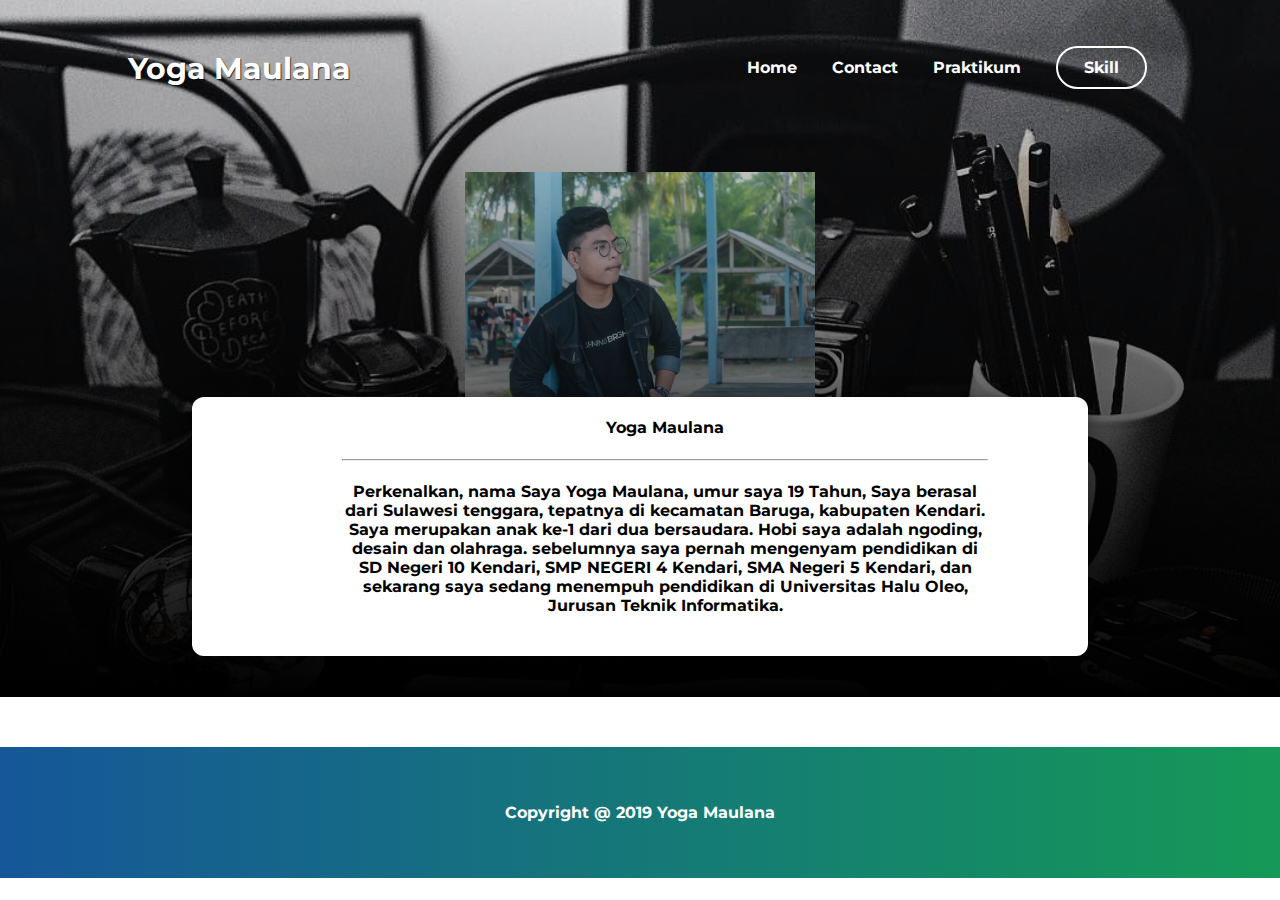
<file: about.html>
<!DOCTYPE html>
<html lang="en">
<head>
    <meta charset="UTF-8">
    <meta name="viewport" content="width=device-width, initial-scale=1.0">
    <meta http-equiv="X-UA-Compatible" content="ie=edge">
    <link rel="stylesheet" href="styleabout.css">
    <link href="https://fonts.googleapis.com/css?family=Montserrat&display=swap" rel="stylesheet"> 
    <title>Portfolio</title>
</head>
<body>
    <div class="container">
      <nav class="navbar-brand">
         <a class="brand" href="index.html">Yoga Maulana</a>
         <nav class="navbar-menu">
            <a class="menu" href="index.html">Home</a>
            <a class="menu" href="contact.html">Contact</a>
            <a class="menu" href="praktikum.html">Praktikum</a>
            <a class="menu" id="menu-join" href="skill.html">Skill</a>
         </nav>
      </nav>
    </div>
    <div class="jumbotron">
      <img src="foto profile yoga.jpg" width="350" hight="150" alt="">
        <h1>About <span>ME</span> </h1>
        
    </div>
    <div class="row">
            <div class="info-panel">
                 <div class="row-dalam">
                    <div class="col">
                       <div class="ket-display" style="color: black;">
                         <h4>Yoga Maulana</h4>
                         <hr>
                         <p id="p-display"> <h4>Perkenalkan, nama Saya Yoga Maulana, umur saya 19 Tahun, Saya berasal dari Sulawesi tenggara, tepatnya di kecamatan Baruga, kabupaten Kendari. Saya merupakan anak ke-1 dari dua bersaudara.

                        Hobi saya adalah ngoding, desain dan olahraga. sebelumnya saya pernah mengenyam pendidikan di SD Negeri 10 Kendari, SMP NEGERI 4 Kendari, SMA Negeri 5 Kendari, dan sekarang saya sedang menempuh pendidikan di Universitas Halu Oleo, Jurusan Teknik Informatika. </h4></p>
                       </div>
                    </div>
                 </div>
            </div>
         </div>
    </div>
    </div>
    <footer class="footer">
      <p>Copyright @ 2019 Yoga Maulana</p>
    </footer>
</body>
</html>
</file>
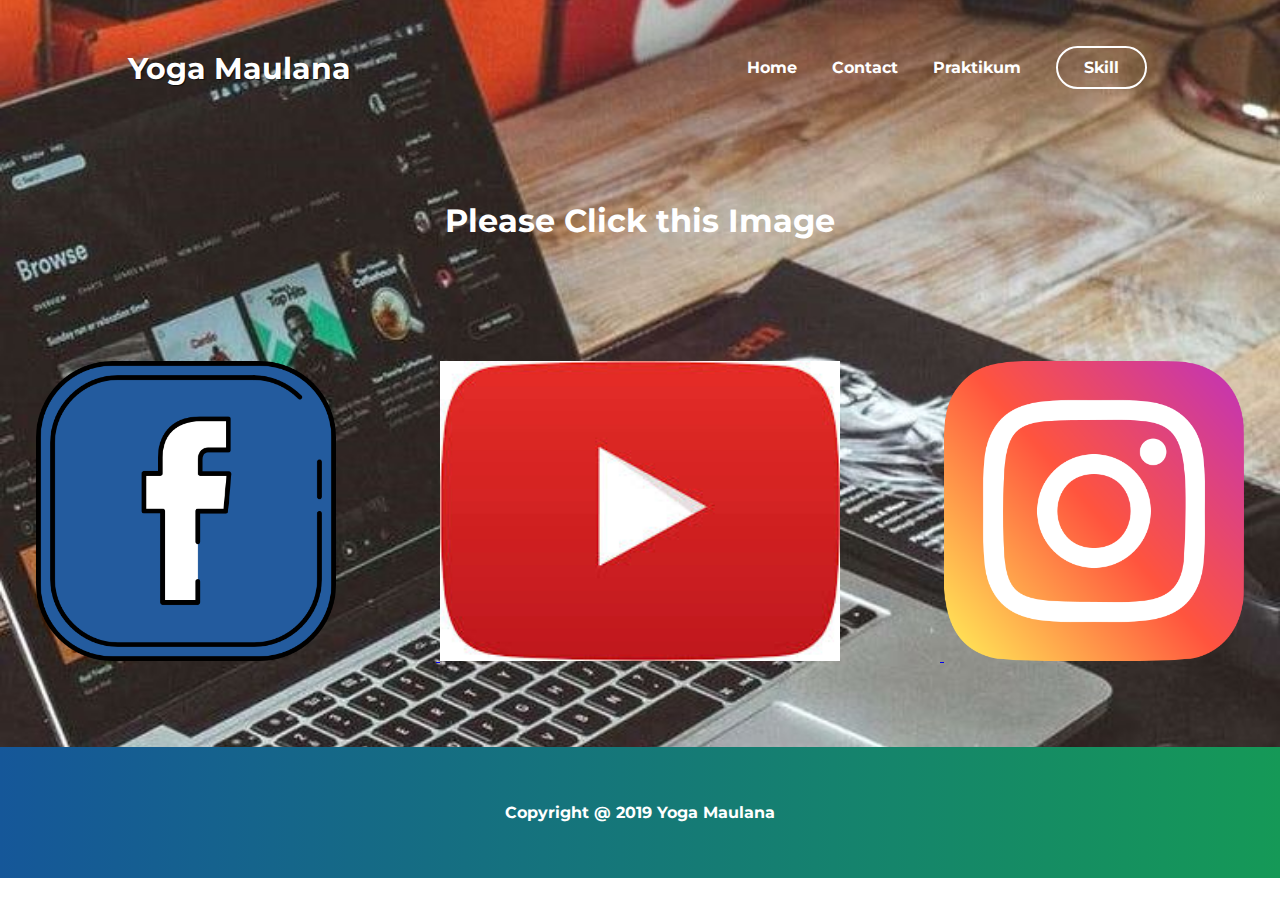
<file: contact.html>
<!DOCTYPE html>
<html lang="en">
<head>
    <meta charset="UTF-8">
    <meta name="viewport" content="width=device-width, initial-scale=1.0">
    <meta http-equiv="X-UA-Compatible" content="ie=edge">
    <link rel="stylesheet" href="stylecontact.css">
    <link href="https://fonts.googleapis.com/css?family=Montserrat&display=swap" rel="stylesheet"> 
    <title>Portfolio</title>
</head>
<body>
    <div class="container">
      <nav class="navbar-brand">
         <a class="brand" href="index.html">Yoga Maulana</a>
         <nav class="navbar-menu">
            <a class="menu" href="index.html">Home</a>
            <a class="menu" href="contact.html">Contact</a>
            <a class="menu" href="artikel.html">Praktikum</a>
            <a class="menu" id="menu-join" href="skill.html">Skill</a>
         </nav>
      </nav>
    </div>
    <div class="jumbotron">
        <h1>Please <span>Click</span> this <span>Image</span></h1>
       <div class="container-sosmed">
          <a href="https://www.facebook.com/yoga.maulana.9003?ref=bookmarks" >
              <img src="facebook.png" alt="facebook" class="facebook">
          </a>
          <a href="https://www.youtube.com/channel/UCO7rk6gdmV0ZLOFJs7bIQQw">
            <img src="logo youtubee.png" class="youtube" alt="facebook">
      </a>
          <a href="https://www.instagram.com/bangg.yoga/?hl=id">
                <img src="instagram.png" class="instagram" alt="facebook">
            </a>
         
       </div>
    </div>
    </div>
    <footer class="footer">
      <p>Copyright @ 2019 Yoga Maulana</p>
    </footer>
</body>
</html>
</file>
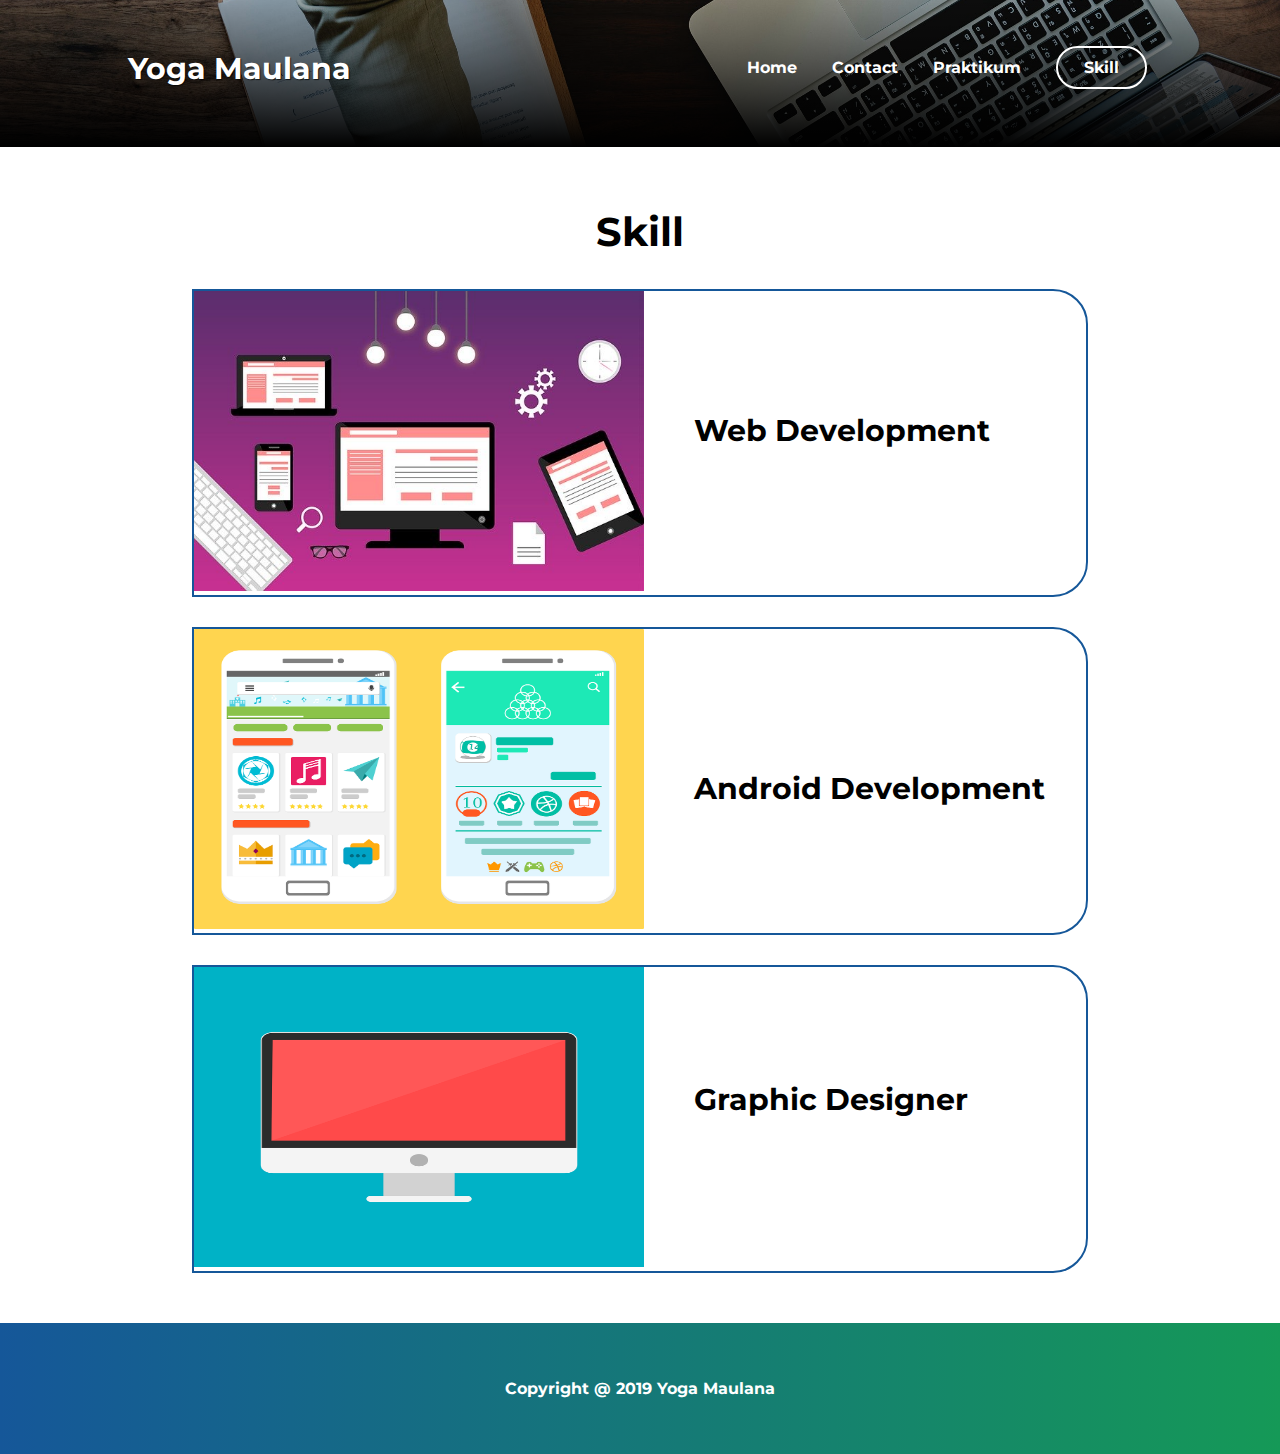
<file: skill.html>
<!DOCTYPE html>
<html lang="en">
<head>
    <meta charset="UTF-8">
    <meta name="viewport" content="width=device-width, initial-scale=1.0">
    <meta http-equiv="X-UA-Compatible" content="ie=edge">
    <link rel="stylesheet" href="styleskill.css">
    <link href="https://fonts.googleapis.com/css?family=Montserrat&display=swap" rel="stylesheet"> 
    <title>Portfolio</title>
</head>
<body>
    <div class="container">
      <nav class="navbar-brand">
         <a class="brand" href="index.html">Yoga Maulana</a>
         <nav class="navbar-menu">
            <a class="menu" href="index.html">Home</a>
            <a class="menu" href="contact.html">Contact</a>
            <a class="menu" href="artikel.html">Praktikum</a>
            <a class="menu" id="menu-join" href="skill.html">Skill</a>
         </nav>
      </nav>
    </div>
    <div class="jumbotron">
       <div class="container">

       </div>
    </div>
    <h2 class="keahlian">Skill</h2>
    <div class="cards">
        <div class="card-body">
          <img class="img-skil" src="website.jpg" alt="...">
        </div>
        <div class="card-body">
            <h3 class="h3-skil">Web Development</h3>
          </div>
    </div> 
    <div class="cards">
        <div class="card-body">
          <img class="img-skil" src="android-1635206_1280.png" alt="...">
        </div>
        <div class="card-body">
            <h3 class="h3-skil">Android Development</h3>
          </div>
    </div>
    <div class="cards">
        <div class="card-body">
          <img class="img-skil" src="pc-1776995_1280.png" alt="...">
        </div>
        <div class="card-body">
            <h3 class="h3-skil">Graphic Designer</h3>
          </div>
    </div>
    <footer class="footer">
      <p>Copyright @ 2019 Yoga Maulana</p>
     
    </footer>
</body>
</html>
</file>
<file: styleabout.css>
body {
    font-family: 'Montserrat', sans-serif;
    margin: 0;
}

.container {
    box-shadow: 5px 10px #888888 v;
    margin-top: 50px;
    margin-left: 10%;
    margin-right: 10%;
    position: relative;
    z-index: 1;
}

.navbar-brand {
    font-weight: bold;
    font-size: 30px;
}

.navbar-menu {
    font-size: 14pt;
    position: absolute;
    right: 10%;
    top: 5px;
    right: 5px;
}

.brand {
    text-decoration: none;
    color: white;
    text-shadow: 1px 1px 1px rgba(0, 0, 0, 0.7);
}

.menu {
    text-decoration: none;
    margin-left: 30px;
    color: white;
    font-size: 12pt;
    padding-bottom: 5px;
}

.menu:hover {
    border-bottom: 3px solid white;
}

#menu-join {
    border: 2px solid white;
    padding-left: 26px;
    padding-right: 26px;
    padding-top: 10px;
    padding-bottom: 10px;
    border-radius: 40px;
}

#menu-join:hover {
    background: white;
    color: black;
}

.jumbotron {
    background-image: url(logo\ background\ about.jfif);
    background-size: cover;
    margin-top: -90px;
    height: 600px;
    color: white;
    padding-top: 100px;
    align-content: center;
    text-align: center;
    position: relative;
}

.jumbotron::after {
    content: '';
    display: block;
    width: 100%;
    height: 100%;
    background-image: linear-gradient(to top, rgba(0,0,0,1), rgba(0,0,0,0));
    position: absolute;
    bottom: 0;
}

.jumbotron h1 {
    margin-top: 100px;
    font-weight: 110;
    font-size: 60px;
}

.jumbotron h1 span {
    font-weight: bold;
}

.button-display {
    text-decoration: none;
    color: white;
    background: #36D1DC;  /* fallback for old browsers */
    background: -webkit-linear-gradient(to right, #5B86E5, #36D1DC);  /* Chrome 10-25, Safari 5.1-6 */
    background: linear-gradient(to right, #5B86E5, #36D1DC); /* W3C, IE 10+/ Edge, Firefox 16+, Chrome 26+, Opera 12+, Safari 7+ */
    padding: 15px 20px;
    border-radius: 25px;    
}

.button-display:hover {
    padding: 17px 22px;
    border-radius: 40px;
    font-size: 18px;
}

.info-panel {
    position: absolute;
    width: 70%;
    box-shadow: 0 3px 20px rgba(0, 0, 0, 0.5);
    margin: -300px  15%;
    border-radius: 12px;
    background-color: white;
}

.row-dalam {
    display: flex;
    padding: 20px;
}

.col {
    margin-right: 80px;
    margin-left: 30px;
}

.img-display {
    float: left;
    position: absolute;
    width: 90px;
    margin-top: 35px;
}

.ket-display {
    margin-left: 100px;
    margin-top: -20px;
    text-align: center;
}

#p-display {
    color: #ACACAC;
}

.footer {
    text-align: center;
    background: #159957;  /* fallback for old browsers */
background: -webkit-linear-gradient(to right, #155799, #159957);  /* Chrome 10-25, Safari 5.1-6 */
background: linear-gradient(to right, #155799, #159957); /* W3C, IE 10+/ Edge, Firefox 16+, Chrome 26+, Opera 12+, Safari 7+ */
    margin-top: 50px;
    padding-top: 40px;
    padding-bottom: 40px;
    color: white;
    font-weight: bold;
}
h4 {
    color: black;
}
</file>
<file: stylecontact.css>
body {
    font-family: 'Montserrat', sans-serif;
    margin: 0;
}

.container {
    box-shadow: 5px 10px #888888 v;
    margin-top: 50px;
    margin-left: 10%;
    margin-right: 10%;
    position: relative;
    z-index: 1;
}

.navbar-brand {
    font-weight: bold;
    font-size: 30px;
}

.navbar-menu {
    font-size: 14pt;
    position: absolute;
    right: 10%;
    top: 5px;
    right: 5px;
}

.brand {
    text-decoration: none;
    color: white;
    text-shadow: 1px 1px 1px rgba(0, 0, 0, 0.7);
}

.menu {
    text-decoration: none;
    margin-left: 30px;
    color: white;
    font-size: 12pt;
    padding-bottom: 5px;
}

.menu:hover {
    border-bottom: 3px solid white;
}

#menu-join {
    border: 2px solid white;
    padding-left: 26px;
    padding-right: 26px;
    padding-top: 10px;
    padding-bottom: 10px;
    border-radius: 40px;
}

#menu-join:hover {
    background: white;
    color: black;
}

.jumbotron {
    background-image: url(logo\ background.jfif);
    background-size: cover;
    margin-top: -90px;
    height: 650px;
    color: white;
    padding-top: 100px;
    align-content: center;
    text-align: center;
    position: relative;
}



.facebook {
    width: 300px;
    margin-top: 100px;
    margin-right: 100px;
}

.instagram {
    width: 300px;
}
.youtube {
    width: 400px;
    height: 300px;
    margin-top: 100px;
    margin-right: 100px;
}

.footer {
    text-align: center;
    background: #159957;  /* fallback for old browsers */
background: -webkit-linear-gradient(to right, #155799, #159957);  /* Chrome 10-25, Safari 5.1-6 */
background: linear-gradient(to right, #155799, #159957); /* W3C, IE 10+/ Edge, Firefox 16+, Chrome 26+, Opera 12+, Safari 7+ */
    margin-top: 0px;
    padding-top: 40px;
    padding-bottom: 40px;
    color: white;
    font-weight: bold;
}
</file>
<file: styleskill.css>
body {
    font-family: 'Montserrat', sans-serif;
    margin: 0;
}

.container {
    box-shadow: 5px 10px #888888 v;
    margin-top: 50px;
    margin-left: 10%;
    margin-right: 10%;
    position: relative;
    z-index: 1;
}

.navbar-brand {
    font-weight: bold;
    font-size: 30px;
}

.navbar-menu {
    font-size: 14pt;
    position: absolute;
    right: 10%;
    top: 5px;
    right: 5px;
}

.brand {
    text-decoration: none;
    color: white;
    text-shadow: 1px 1px 1px rgba(0, 0, 0, 0.7);
}

.menu {
    text-decoration: none;
    margin-left: 30px;
    color: white;
    font-size: 12pt;
    padding-bottom: 5px;
}

.menu:hover {
    border-bottom: 3px solid white;
}

#menu-join {
    border: 2px solid white;
    padding-left: 26px;
    padding-right: 26px;
    padding-top: 10px;
    padding-bottom: 10px;
    border-radius: 40px;
}

#menu-join:hover {
    background: white;
    color: black;
}

.jumbotron {
    background-image: url(jumbotron-bg.jpg);
    background-size: cover;
    margin-top: -90px;
    height: 50px;
    color: white;
    padding-top: 100px;
    align-content: center;
    text-align: center;
    position: relative;
}

.jumbotron::after {
    content: '';
    display: block;
    width: 100%;
    height: 100%;
    background-image: linear-gradient(to top, rgba(0,0,0,1), rgba(0,0,0,0));
    position: absolute;
    bottom: 0;
}

.keahlian {
    text-align: center;
    margin-top: 60px;
    font-size: 40px;
}

.cards {
    margin-top: 30px;
    margin-left: 15%;
    margin-right: 15%;
    display: flex;
    border: 2px solid #155799;
    border-top-right-radius: 35px;
    border-bottom-right-radius: 35px;
}

.card-body {
    display: block;
}

.img-skil {
    width: 450px;
    height: 300px;
}

.h3-skil {
    font-weight: bold;
    font-size: 30px;
    margin-top: 15px;
    margin-left: 50px;
    margin-top: 35%;
}

.footer {
    text-align: center;
    background: #159957;  /* fallback for old browsers */
background: -webkit-linear-gradient(to right, #155799, #159957);  /* Chrome 10-25, Safari 5.1-6 */
background: linear-gradient(to right, #155799, #159957); /* W3C, IE 10+/ Edge, Firefox 16+, Chrome 26+, Opera 12+, Safari 7+ */
    margin-top: 50px;
    padding-top: 40px;
    padding-bottom: 40px;
    color: white;
    font-weight: bold;
}

.btn-download {
    margin-left: 45%;
    padding-top: 10px;
    padding-bottom: 10px;
    padding-left: 16px;
    padding-right: 16px;
    background: crimson;
    color: white;
}
</file>
